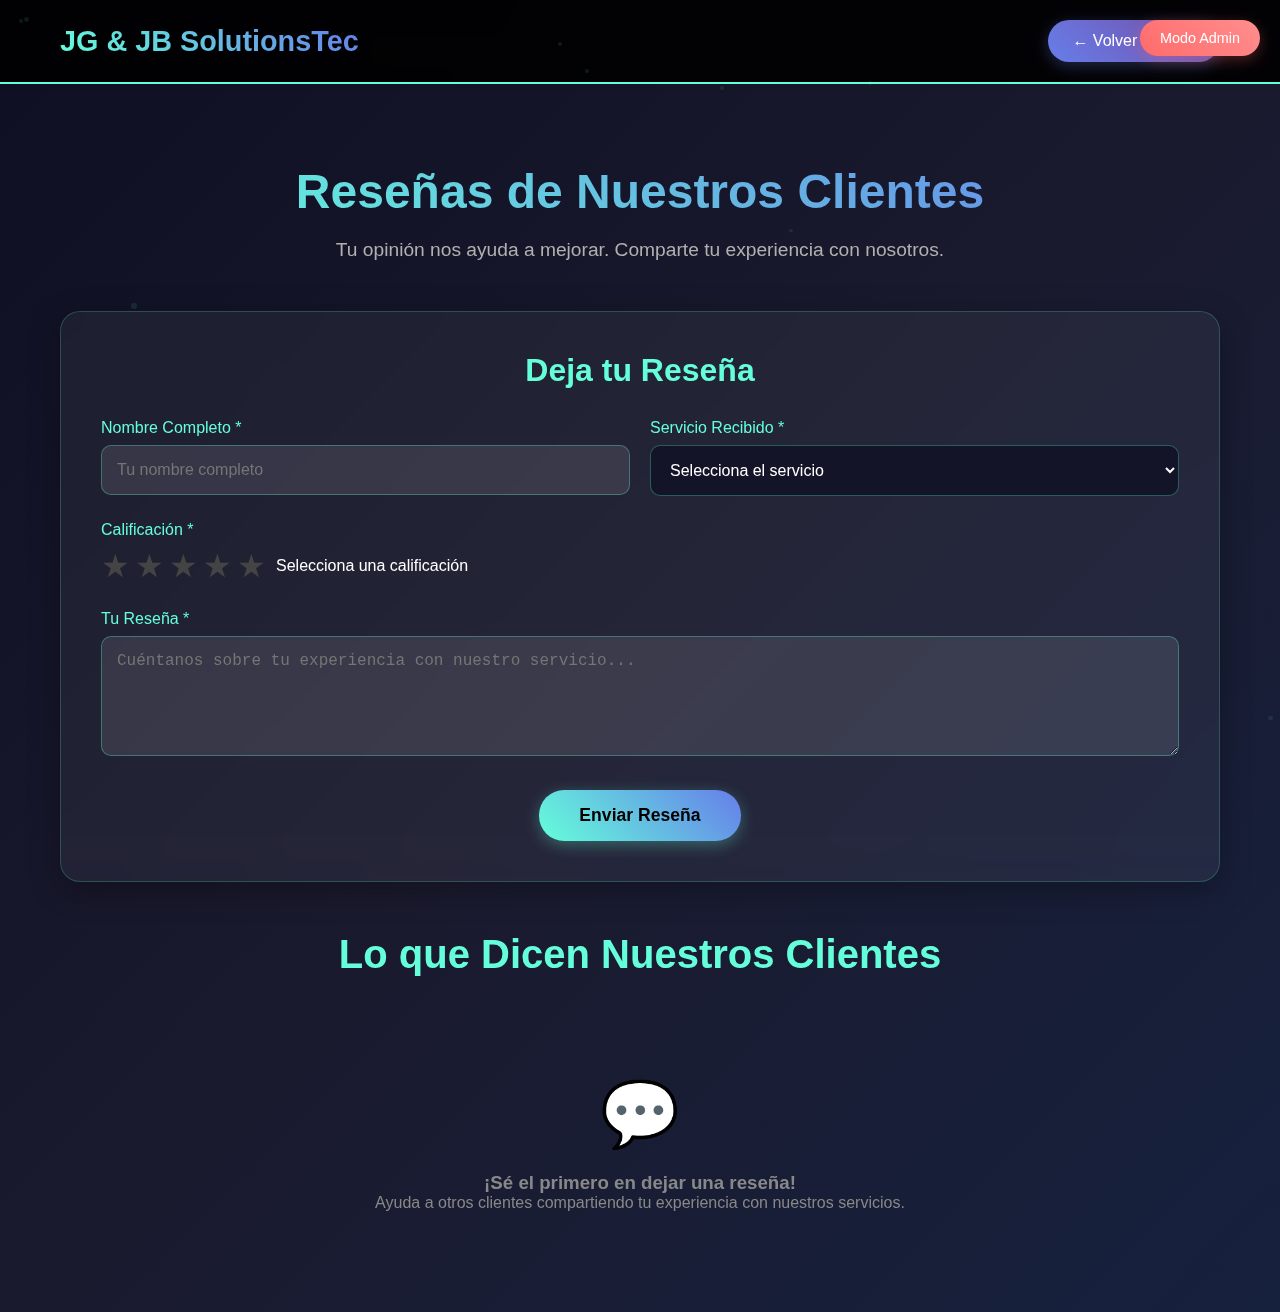
<file: components/reseñas.html>
<!DOCTYPE html>
<html lang="es">
<head>
    <meta charset="UTF-8">
    <meta name="viewport" content="width=device-width, initial-scale=1.0">
    <title>Reseñas - JG & JB SolutionsTec</title>
    <style>
        * {
            margin: 0;
            padding: 0;
            box-sizing: border-box;
        }

        body {
            font-family: 'Segoe UI', Tahoma, Geneva, Verdana, sans-serif;
            background: linear-gradient(135deg, #0f0f23 0%, #1a1a2e 50%, #16213e 100%);
            color: #ffffff;
            min-height: 100vh;
            position: relative;
            overflow-x: hidden;
        }

        /* Particles background */
        .particles {
            position: fixed;
            top: 0;
            left: 0;
            width: 100%;
            height: 100%;
            pointer-events: none;
            z-index: 1;
        }

        .particle {
            position: absolute;
            background: #64ffda;
            border-radius: 50%;
            pointer-events: none;
            animation: float 6s ease-in-out infinite;
            opacity: 0.1;
        }

        @keyframes float {
            0%, 100% { transform: translateY(0px) rotate(0deg); }
            50% { transform: translateY(-20px) rotate(180deg); }
        }

        .container {
            max-width: 1200px;
            margin: 0 auto;
            padding: 0 20px;
            position: relative;
            z-index: 2;
        }

        /* Header */
        .header {
            background: rgba(0, 0, 0, 0.9);
            backdrop-filter: blur(20px);
            padding: 20px 0;
            border-bottom: 2px solid #64ffda;
            margin-bottom: 40px;
        }

        .header-content {
            display: flex;
            justify-content: space-between;
            align-items: center;
        }

        .logo {
            font-size: 1.8rem;
            font-weight: bold;
            background: linear-gradient(45deg, #64ffda, #667eea);
            -webkit-background-clip: text;
            -webkit-text-fill-color: transparent;
            background-clip: text;
        }

        .back-btn {
            background: linear-gradient(45deg, #667eea, #764ba2);
            color: white;
            padding: 12px 24px;
            border: none;
            border-radius: 25px;
            cursor: pointer;
            font-size: 1rem;
            transition: all 0.3s ease;
            text-decoration: none;
            display: inline-block;
            box-shadow: 0 4px 15px rgba(102, 126, 234, 0.3);
        }

        .back-btn:hover {
            transform: translateY(-2px);
            box-shadow: 0 8px 25px rgba(102, 126, 234, 0.5);
        }

        /* Main Content */
        .main-content {
            padding: 40px 0;
        }

        .page-title {
            text-align: center;
            font-size: 3rem;
            margin-bottom: 20px;
            background: linear-gradient(45deg, #64ffda, #667eea);
            -webkit-background-clip: text;
            -webkit-text-fill-color: transparent;
            background-clip: text;
        }

        .page-subtitle {
            text-align: center;
            font-size: 1.2rem;
            margin-bottom: 50px;
            color: #b0b0b0;
        }

        /* Review Form */
        .review-form-section {
            background: rgba(255, 255, 255, 0.05);
            backdrop-filter: blur(20px);
            border: 1px solid rgba(100, 255, 218, 0.2);
            border-radius: 20px;
            padding: 40px;
            margin-bottom: 50px;
            box-shadow: 0 8px 32px rgba(0, 0, 0, 0.3);
        }

        .form-title {
            font-size: 2rem;
            margin-bottom: 30px;
            text-align: center;
            color: #64ffda;
        }

        .form-group {
            margin-bottom: 25px;
        }

        .form-row {
            display: grid;
            grid-template-columns: 1fr 1fr;
            gap: 20px;
        }

        label {
            display: block;
            margin-bottom: 8px;
            color: #64ffda;
            font-weight: 500;
        }

        input, textarea, select {
            width: 100%;
            padding: 15px;
            background: rgba(255, 255, 255, 0.1);
            border: 1px solid rgba(100, 255, 218, 0.3);
            border-radius: 10px;
            color: #ffffff;
            font-size: 1rem;
            transition: all 0.3s ease;
        }

        /* Fix for select dropdown options */
        select {
            background: rgba(20, 20, 40, 0.95);
            color: #ffffff;
        }

        select option {
            background: #1a1a2e;
            color: #ffffff;
            padding: 10px;
            border: none;
        }

        select option:hover {
            background: #64ffda;
            color: #000000;
        }

        select option:checked {
            background: #64ffda;
            color: #000000;
        }

        /* For better browser compatibility */
        select::-ms-expand {
            display: none;
        }

        input:focus, textarea:focus, select:focus {
            outline: none;
            border-color: #64ffda;
            box-shadow: 0 0 20px rgba(100, 255, 218, 0.3);
        }

        textarea {
            resize: vertical;
            min-height: 120px;
        }

        .rating-container {
            display: flex;
            align-items: center;
            gap: 10px;
        }

        .stars {
            display: flex;
            gap: 5px;
        }

        .star {
            font-size: 2rem;
            color: #444;
            cursor: pointer;
            transition: all 0.3s ease;
        }

        .star:hover,
        .star.active {
            color: #ffd700;
            transform: scale(1.2);
        }

        .submit-btn {
            background: linear-gradient(45deg, #64ffda, #667eea);
            color: #000;
            padding: 15px 40px;
            border: none;
            border-radius: 25px;
            font-size: 1.1rem;
            font-weight: bold;
            cursor: pointer;
            transition: all 0.3s ease;
            display: block;
            margin: 30px auto 0;
            box-shadow: 0 4px 15px rgba(100, 255, 218, 0.3);
        }

        .submit-btn:hover {
            transform: translateY(-2px);
            box-shadow: 0 8px 25px rgba(100, 255, 218, 0.5);
        }

        /* Reviews Display */
        .reviews-section {
            margin-top: 50px;
        }

        .reviews-title {
            font-size: 2.5rem;
            text-align: center;
            margin-bottom: 40px;
            color: #64ffda;
        }

        .reviews-grid {
            display: grid;
            grid-template-columns: repeat(auto-fit, minmax(350px, 1fr));
            gap: 30px;
        }

        .review-card {
            background: rgba(255, 255, 255, 0.05);
            backdrop-filter: blur(20px);
            border: 1px solid rgba(100, 255, 218, 0.2);
            border-radius: 15px;
            padding: 30px;
            transition: all 0.3s ease;
            position: relative;
            overflow: hidden;
        }

        .review-card::before {
            content: '';
            position: absolute;
            top: 0;
            left: 0;
            width: 100%;
            height: 2px;
            background: linear-gradient(90deg, #64ffda, #667eea);
        }

        .review-card:hover {
            transform: translateY(-5px);
            box-shadow: 0 15px 35px rgba(100, 255, 218, 0.2);
        }

        .review-header {
            display: flex;
            justify-content: space-between;
            align-items: center;
            margin-bottom: 15px;
        }

        .reviewer-name {
            font-size: 1.3rem;
            font-weight: bold;
            color: #64ffda;
        }

        .review-date {
            color: #888;
            font-size: 0.9rem;
        }

        .review-rating {
            margin-bottom: 15px;
        }

        .review-service {
            color: #667eea;
            font-weight: 500;
            margin-bottom: 10px;
        }

        .review-text {
            line-height: 1.6;
            color: #e0e0e0;
        }

        .empty-state {
            text-align: center;
            padding: 60px 20px;
            color: #888;
        }

        .empty-icon {
            font-size: 4rem;
            margin-bottom: 20px;
        }

        /* Admin Controls */
        .admin-controls {
            position: fixed;
            top: 20px;
            right: 20px;
            z-index: 1000;
        }

        .admin-btn {
            background: linear-gradient(45deg, #ff6b6b, #ff8e8e);
            color: white;
            padding: 10px 20px;
            border: none;
            border-radius: 20px;
            cursor: pointer;
            font-size: 0.9rem;
            transition: all 0.3s ease;
            box-shadow: 0 4px 15px rgba(255, 107, 107, 0.3);
        }

        .admin-btn:hover {
            transform: translateY(-2px);
            box-shadow: 0 8px 25px rgba(255, 107, 107, 0.5);
        }

        .admin-btn.active {
            background: linear-gradient(45deg, #4ecdc4, #44a08d);
        }

        .delete-btn {
            position: absolute;
            top: 10px;
            right: 10px;
            background: #ff4757;
            color: white;
            border: none;
            border-radius: 50%;
            width: 30px;
            height: 30px;
            cursor: pointer;
            font-size: 1rem;
            opacity: 0;
            transition: all 0.3s ease;
            display: flex;
            align-items: center;
            justify-content: center;
        }

        .admin-mode .delete-btn {
            opacity: 1;
        }

        .delete-btn:hover {
            background: #ff3742;
            transform: scale(1.1);
        }

        .admin-modal {
            position: fixed;
            top: 0;
            left: 0;
            width: 100%;
            height: 100%;
            background: rgba(0, 0, 0, 0.8);
            display: none;
            justify-content: center;
            align-items: center;
            z-index: 2000;
        }

        .admin-modal.show {
            display: flex;
        }

        .modal-content {
            background: linear-gradient(135deg, #1a1a2e, #16213e);
            padding: 40px;
            border-radius: 20px;
            border: 2px solid #64ffda;
            box-shadow: 0 20px 60px rgba(0, 0, 0, 0.5);
            text-align: center;
            max-width: 400px;
            width: 90%;
        }

        .modal-title {
            color: #64ffda;
            font-size: 1.5rem;
            margin-bottom: 20px;
        }

        .password-input {
            width: 100%;
            padding: 15px;
            background: rgba(255, 255, 255, 0.1);
            border: 1px solid rgba(100, 255, 218, 0.3);
            border-radius: 10px;
            color: #ffffff;
            font-size: 1rem;
            margin-bottom: 20px;
            text-align: center;
        }

        .modal-buttons {
            display: flex;
            gap: 15px;
            justify-content: center;
        }

        .modal-btn {
            padding: 12px 24px;
            border: none;
            border-radius: 20px;
            cursor: pointer;
            font-size: 1rem;
            transition: all 0.3s ease;
        }

        .modal-btn.confirm {
            background: linear-gradient(45deg, #4ecdc4, #44a08d);
            color: white;
        }

        .modal-btn.cancel {
            background: linear-gradient(45deg, #6c757d, #5a6268);
            color: white;
        }

        .admin-status {
            position: fixed;
            top: 70px;
            right: 20px;
            background: rgba(76, 205, 196, 0.9);
            color: white;
            padding: 8px 16px;
            border-radius: 15px;
            font-size: 0.8rem;
            opacity: 0;
            transition: all 0.3s ease;
            z-index: 1000;
        }

        .admin-status.show {
            opacity: 1;
        }

        /* Responsive */
        @media (max-width: 768px) {
            .header-content {
                flex-direction: column;
                gap: 20px;
            }

            .page-title {
                font-size: 2rem;
            }

            .form-row {
                grid-template-columns: 1fr;
            }

            .review-form-section {
                padding: 20px;
            }

            .reviews-grid {
                grid-template-columns: 1fr;
            }
        }
    </style>
</head>
<body>
    <div class="particles"></div>

    <!-- Admin Controls -->
    <div class="admin-controls">
        <button id="adminBtn" class="admin-btn">Modo Admin</button>
    </div>
    
    <div class="admin-status" id="adminStatus">Modo Administrador Activado</div>

    <!-- Admin Password Modal -->
    <div class="admin-modal" id="adminModal">
        <div class="modal-content">
            <h3 class="modal-title">Acceso de Administrador</h3>
            <input type="password" id="adminPassword" class="password-input" placeholder="Ingresa la contraseña">
            <div class="modal-buttons">
                <button class="modal-btn confirm" id="confirmPassword">Confirmar</button>
                <button class="modal-btn cancel" id="cancelPassword">Cancelar</button>
            </div>
        </div>
    </div>

    <header class="header">
        <div class="container">
            <div class="header-content">
                <div class="logo">JG & JB SolutionsTec</div>
                <a href="../index.html" class="back-btn">← Volver al Inicio</a>
            </div>
        </div>
    </header>

    <main class="main-content">
        <div class="container">
            <h1 class="page-title">Reseñas de Nuestros Clientes</h1>
            <p class="page-subtitle">Tu opinión nos ayuda a mejorar. Comparte tu experiencia con nosotros.</p>

            <!-- Formulario de Reseña -->
            <section class="review-form-section">
                <h2 class="form-title">Deja tu Reseña</h2>
                <form id="reviewForm">
                    <div class="form-row">
                        <div class="form-group">
                            <label for="name">Nombre Completo *</label>
                            <input type="text" id="name" name="name" required placeholder="Tu nombre completo">
                        </div>
                        <div class="form-group">
                            <label for="service">Servicio Recibido *</label>
                            <select id="service" name="service" required>
                                <option value="">Selecciona el servicio</option>
                                <option value="Reparación de Componentes">Reparación de Componentes</option>
                                <option value="Instalación de SO">Instalación de SO</option>
                                <option value="Formateo y Respaldos">Formateo y Respaldos</option>
                                <option value="Instalación de Programas">Instalación de Programas</option>
                                <option value="Limpieza y Mantenimiento">Limpieza y Mantenimiento</option>
                                <option value="Servicio Express">Servicio Express</option>
                                <option value="Servicio a Domicilio">Servicio a Domicilio</option>
                            </select>
                        </div>
                    </div>

                    <div class="form-group">
                        <label>Calificación *</label>
                        <div class="rating-container">
                            <div class="stars" id="starRating">
                                <span class="star" data-rating="1">★</span>
                                <span class="star" data-rating="2">★</span>
                                <span class="star" data-rating="3">★</span>
                                <span class="star" data-rating="4">★</span>
                                <span class="star" data-rating="5">★</span>
                            </div>
                            <span id="ratingText">Selecciona una calificación</span>
                        </div>
                    </div>

                    <div class="form-group">
                        <label for="review">Tu Reseña *</label>
                        <textarea id="review" name="review" required placeholder="Cuéntanos sobre tu experiencia con nuestro servicio..."></textarea>
                    </div>

                    <button type="submit" class="submit-btn">Enviar Reseña</button>
                </form>
            </section>

            <!-- Sección de Reseñas -->
            <section class="reviews-section">
                <h2 class="reviews-title">Lo que Dicen Nuestros Clientes</h2>
                <div class="reviews-grid" id="reviewsContainer">
                    <div class="empty-state">
                        <div class="empty-icon">💬</div>
                        <h3>¡Sé el primero en dejar una reseña!</h3>
                        <p>Ayuda a otros clientes compartiendo tu experiencia con nuestros servicios.</p>
                    </div>
                </div>
            </section>
        </div>
    </main>

    <script>
        // Sistema de seguridad para contraseña de administrador
        const _0x4a2e = function() {
            const _0x1b3c = ['charAt', 'length', 'fromCharCode'];
            const _0x2d4f = function(_0x3e5a, _0x4b6c) {
                _0x3e5a = _0x3e5a - 0x0;
                let _0x5d7e = _0x1b3c[_0x3e5a];
                return _0x5d7e;
            };
            return _0x2d4f;
        }();
        
        const _0x6f8a = _0x4a2e;
        
        // Función hash personalizada
        function _0x9b1c(_0x2e3d) {
            let _0x4f5a = 0x0;
            for (let _0x6e7b = 0x0; _0x6e7b < _0x2e3d[_0x6f8a('0x1')]; _0x6e7b++) {
                _0x4f5a = ((_0x4f5a << 0x5) - _0x4f5a + _0x2e3d.charCodeAt(_0x6e7b)) & 0xffffffff;
            }
            return _0x4f5a;
        }

        // Contraseña cifrada usando múltiples capas
        const _0x8c9d = [74, 71, 74, 66, 83, 79, 76, 85, 49, 50, 43, 43, 42];
        const _0x7e5f = () => {
            return _0x8c9d.map(x => String[_0x6f8a('0x2')](x)).join('');
        };

        // Función adicional de validación
        const _0x3a4b = (input) => {
            const expected = _0x7e5f();
            return _0x9b1c(input) === _0x9b1c(expected) && input === expected;
        };

        // Crear partículas de fondo
        function createParticles() {
            const particlesContainer = document.querySelector('.particles');
            const particleCount = 20;

            for (let i = 0; i < particleCount; i++) {
                const particle = document.createElement('div');
                particle.classList.add('particle');
                
                const size = Math.random() * 4 + 2;
                const positionX = Math.random() * 100;
                const positionY = Math.random() * 100;
                const animationDelay = Math.random() * 6;
                
                particle.style.width = `${size}px`;
                particle.style.height = `${size}px`;
                particle.style.left = `${positionX}%`;
                particle.style.top = `${positionY}%`;
                particle.style.animationDelay = `${animationDelay}s`;
                
                particlesContainer.appendChild(particle);
            }
        }

        // Sistema de calificación por estrellas
        let selectedRating = 0;
        const stars = document.querySelectorAll('.star');
        const ratingText = document.getElementById('ratingText');

        stars.forEach(star => {
            star.addEventListener('click', () => {
                selectedRating = parseInt(star.dataset.rating);
                updateStars();
                updateRatingText();
            });

            star.addEventListener('mouseenter', () => {
                const hoverRating = parseInt(star.dataset.rating);
                highlightStars(hoverRating);
            });
        });

        document.getElementById('starRating').addEventListener('mouseleave', () => {
            updateStars();
        });

        function updateStars() {
            stars.forEach((star, index) => {
                star.classList.toggle('active', index < selectedRating);
            });
        }

        function highlightStars(rating) {
            stars.forEach((star, index) => {
                star.classList.toggle('active', index < rating);
            });
        }

        function updateRatingText() {
            const ratings = ['', 'Muy Malo', 'Malo', 'Regular', 'Bueno', 'Excelente'];
            ratingText.textContent = ratings[selectedRating] || 'Selecciona una calificación';
        }

        // Manejo del formulario
        const reviewForm = document.getElementById('reviewForm');
        const reviewsContainer = document.getElementById('reviewsContainer');

        // Sistema de administración
        let isAdminMode = false;
        let _0x2f3e = false; // Flag adicional de seguridad

        const adminBtn = document.getElementById('adminBtn');
        const adminModal = document.getElementById('adminModal');
        const adminStatus = document.getElementById('adminStatus');
        const adminPassword = document.getElementById('adminPassword');
        const confirmPassword = document.getElementById('confirmPassword');
        const cancelPassword = document.getElementById('cancelPassword');

        // Event listeners para admin
        adminBtn.addEventListener('click', () => {
            if (isAdminMode && _0x2f3e) {
                exitAdminMode();
            } else {
                adminModal.classList.add('show');
                adminPassword.focus();
            }
        });

        confirmPassword.addEventListener('click', () => {
            const password = adminPassword.value;
            if (_0x3a4b(password)) {
                _0x2f3e = true; // Activar flag de seguridad
                enterAdminMode();
                adminModal.classList.remove('show');
                adminPassword.value = '';
            } else {
                // Múltiples intentos fallidos activan medidas adicionales
                setTimeout(() => {
                    alert('Acceso denegado');
                }, Math.random() * 500 + 200);
                adminPassword.value = '';
                adminPassword.focus();
            }
        });

        cancelPassword.addEventListener('click', () => {
            adminModal.classList.remove('show');
            adminPassword.value = '';
        });

        // Enter key para confirmar contraseña
        adminPassword.addEventListener('keypress', (e) => {
            if (e.key === 'Enter') {
                confirmPassword.click();
            }
        });

        // Cerrar modal con ESC
        document.addEventListener('keydown', (e) => {
            if (e.key === 'Escape' && adminModal.classList.contains('show')) {
                cancelPassword.click();
            }
        });

        function enterAdminMode() {
            if (!_0x2f3e) return; // Verificación adicional
            
            isAdminMode = true;
            document.body.classList.add('admin-mode');
            adminBtn.textContent = 'Salir Admin';
            adminBtn.classList.add('active');
            adminStatus.classList.add('show');
            
            setTimeout(() => {
                adminStatus.classList.remove('show');
            }, 3000);
            
            displayReviews(); // Refrescar para mostrar botones de eliminar
        }

        function exitAdminMode() {
            isAdminMode = false;
            _0x2f3e = false; // Desactivar flag de seguridad
            document.body.classList.remove('admin-mode');
            adminBtn.textContent = 'Modo Admin';
            adminBtn.classList.remove('active');
            displayReviews(); // Refrescar para ocultar botones de eliminar
        }

        function deleteReview(index) {
            if (!isAdminMode || !_0x2f3e) return; // Verificación doble
            
            if (confirm('¿Estás seguro de que quieres eliminar esta reseña?')) {
                reviews.splice(index, 1);
                displayReviews();
                
                // Mostrar confirmación
                const originalText = adminStatus.textContent;
                adminStatus.textContent = 'Reseña eliminada';
                adminStatus.classList.add('show');
                
                setTimeout(() => {
                    adminStatus.textContent = originalText;
                    adminStatus.classList.remove('show');
                }, 2000);
            }
        }

        // Cargar reseñas guardadas
        let reviews = [];

        function loadReviews() {
            displayReviews();
        }

        function saveReview(review) {
            reviews.unshift(review);
            displayReviews();
        }

        function displayReviews() {
            if (reviews.length === 0) {
                reviewsContainer.innerHTML = `
                    <div class="empty-state">
                        <div class="empty-icon">💬</div>
                        <h3>¡Sé el primero en dejar una reseña!</h3>
                        <p>Ayuda a otros clientes compartiendo tu experiencia con nuestros servicios.</p>
                    </div>
                `;
                return;
            }

            reviewsContainer.innerHTML = reviews.map((review, index) => `
                <div class="review-card">
                    ${(isAdminMode && _0x2f3e) ? `<button class="delete-btn" onclick="deleteReview(${index})" title="Eliminar reseña">×</button>` : ''}
                    <div class="review-header">
                        <div class="reviewer-name">${review.name}</div>
                        <div class="review-date">${review.date}</div>
                    </div>
                    <div class="review-rating">
                        ${'★'.repeat(review.rating)}${'☆'.repeat(5 - review.rating)}
                    </div>
                    <div class="review-service">Servicio: ${review.service}</div>
                    <div class="review-text">${review.review}</div>
                </div>
            `).join('');
        }

        reviewForm.addEventListener('submit', (e) => {
            e.preventDefault();

            if (selectedRating === 0) {
                alert('Por favor selecciona una calificación');
                return;
            }

            const formData = new FormData(reviewForm);
            const review = {
                name: formData.get('name'),
                service: formData.get('service'),
                rating: selectedRating,
                review: formData.get('review'),
                date: new Date().toLocaleDateString('es-ES', {
                    year: 'numeric',
                    month: 'long',
                    day: 'numeric'
                })
            };

            saveReview(review);
            reviewForm.reset();
            selectedRating = 0;
            updateStars();
            updateRatingText();

            // Mostrar mensaje de éxito
            alert('¡Gracias por tu reseña! Ha sido publicada exitosamente.');

            // Scroll suave hacia las reseñas
            document.querySelector('.reviews-section').scrollIntoView({
                behavior: 'smooth'
            });
        });

        // Hacer funciones globales para los botones de eliminar
        window.deleteReview = deleteReview;

        // Inicializar
        createParticles();
        loadReviews();

        // Efectos de hover para las tarjetas de reseña
        document.addEventListener('click', (e) => {
            if (e.target.classList.contains('review-card')) {
                e.target.style.transform = 'translateY(-5px) scale(1.02)';
                setTimeout(() => {
                    e.target.style.transform = 'translateY(0) scale(1)';
                }, 200);
            }
        });

        // Medidas adicionales de seguridad - Limpiar referencias sensibles
        setTimeout(() => {
            // Ofuscar variables en memoria después de la carga
            if (typeof _0x8c9d !== 'undefined') {
                _0x8c9d.forEach((val, idx) => {
                    _0x8c9d[idx] = val ^ 0xFF;
                });
            }
        }, 5000);

        // Protección contra depuración
        setInterval(() => {
            const start = performance.now();
            debugger;
            const end = performance.now();
            if (end - start > 100) {
                // Detecta si las herramientas de desarrollo están abiertas
                console.clear();
                console.log('%cDetección de seguridad activada', 'color: red; font-size: 20px;');
            }
        }, 3000);

        // Limpiar contraseña del input al cerrar/cambiar de pestaña
        window.addEventListener('beforeunload', () => {
            if (adminPassword) {
                adminPassword.value = '';
            }
        });

        document.addEventListener('visibilitychange', () => {
            if (document.hidden && adminPassword) {
                adminPassword.value = '';
            }
        });
    </script>
</body>
</html>
</file>
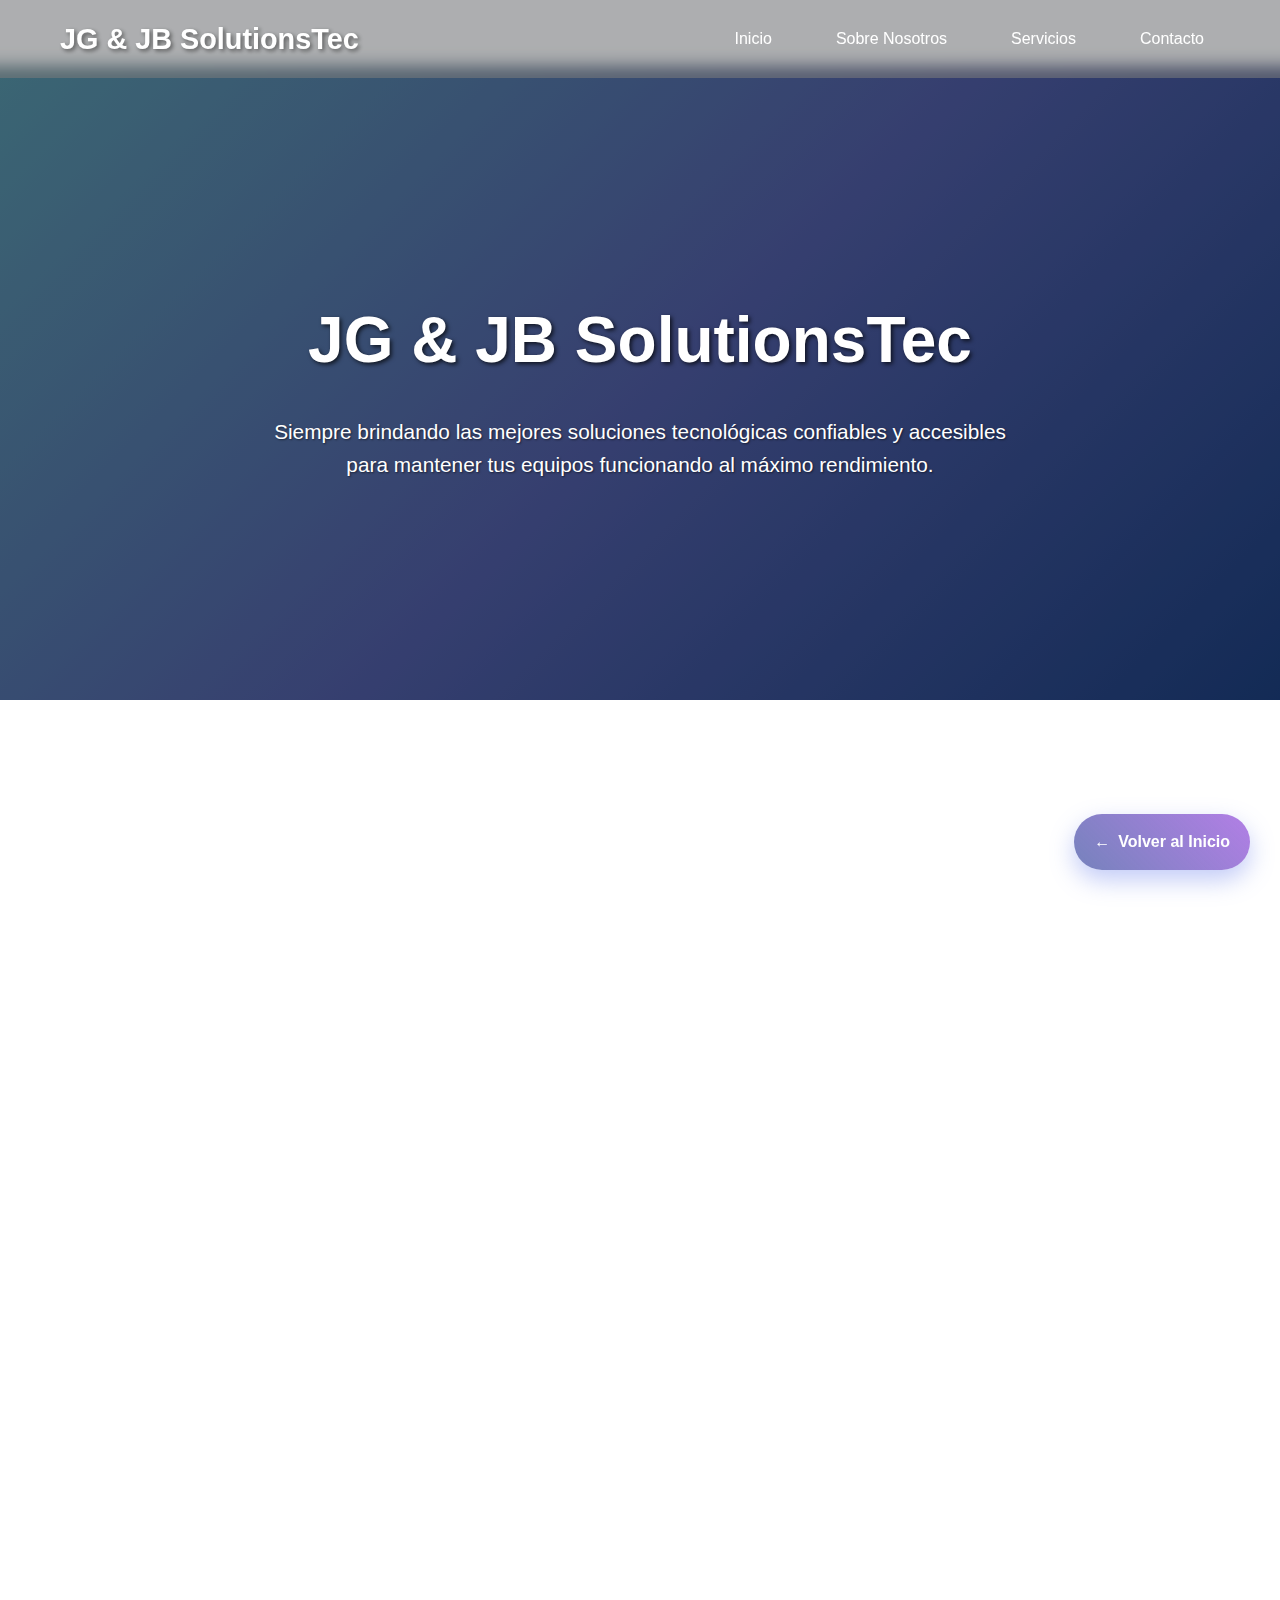
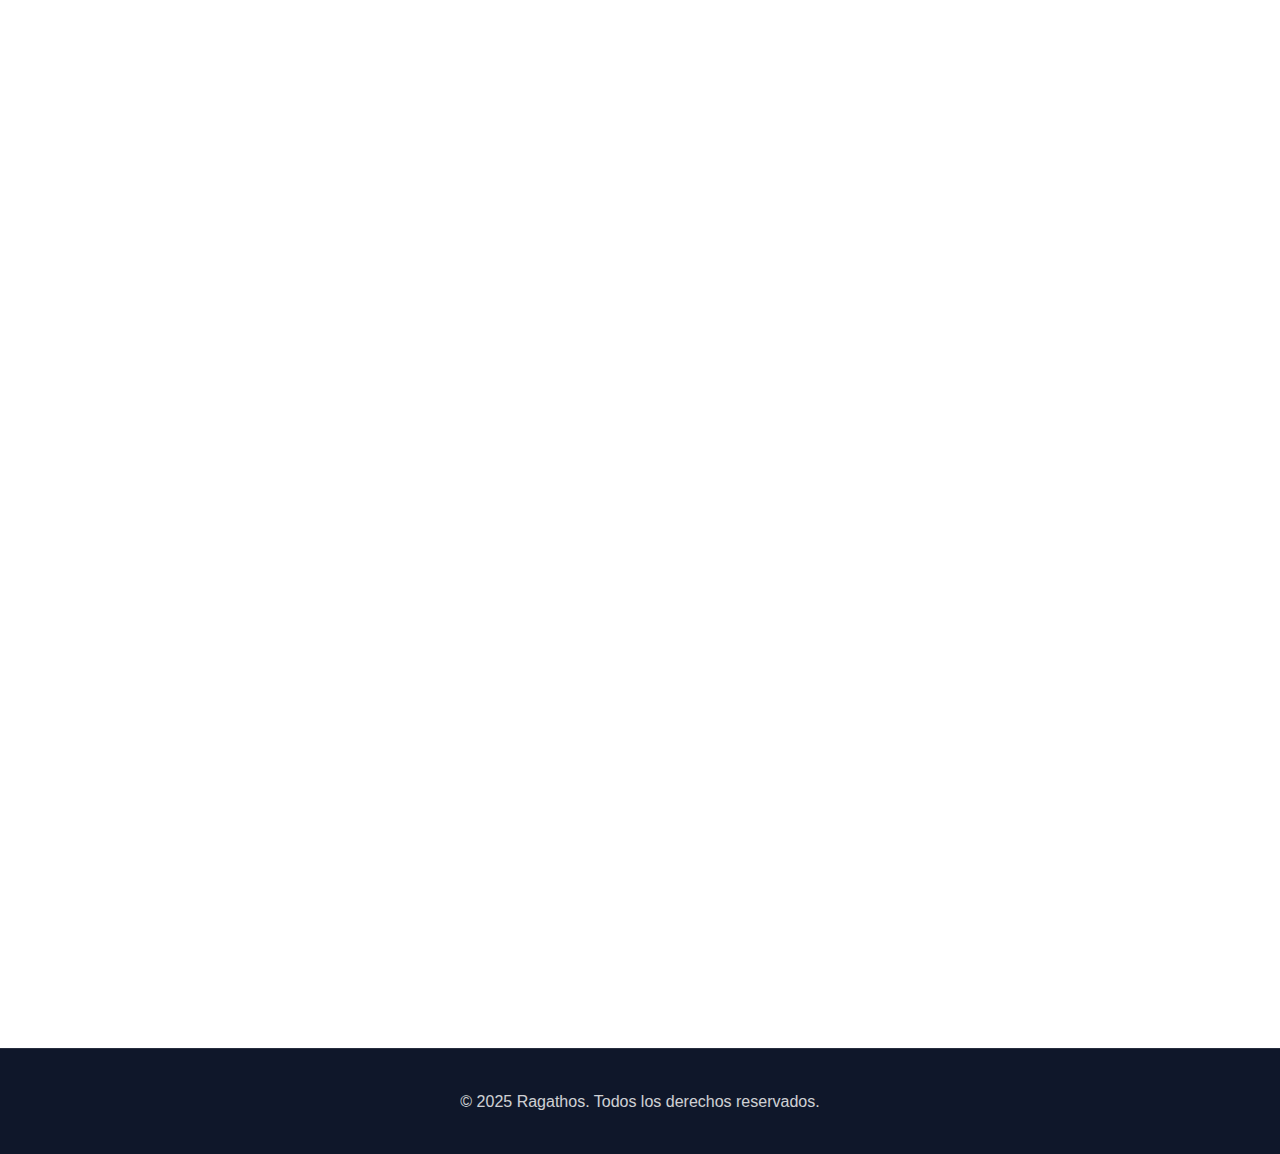
<file: components/sobre-nosotros.html>
<!DOCTYPE html>
<html lang="es">
<head>
    <meta charset="UTF-8">
    <meta name="viewport" content="width=device-width, initial-scale=1.0">
    <title>Sobre Nosotros - JG & JB SolutionsTec</title>
    <link rel="stylesheet" href="../styles.css">
    <style>
        /* Estilos específicos para la página Sobre Nosotros */
        .about-hero {
            background: linear-gradient(135deg, rgba(3, 94, 122, 0.668), rgba(3, 21, 120, 0.696), rgba(4, 41, 109, 0.9)), 
                        url('');
            background-size: cover;
            background-position: center;
            height: 70vh;
            display: flex;
            align-items: center;
            justify-content: center;
            text-align: center;
            color: white;
            position: relative;
            margin-top: 70px;
        }
        
        .about-hero::before {
            content: '';
            position: absolute;
            top: 0;
            left: 0;
            right: 0;
            bottom: 0;
            background: rgba(0, 0, 0, 0.3);
        }
        
        .about-hero-content {
            position: relative;
            z-index: 1;
            max-width: 800px;
            padding: 2rem;
        }
        
        .about-hero h1 {
            font-size: 4rem;
            margin-bottom: 1.5rem;
            text-shadow: 2px 2px 4px rgba(0,0,0,0.7);
            font-weight: 700;
        }
        
        .about-hero p {
            font-size: 1.3rem;
            opacity: 0.95;
            text-shadow: 1px 1px 2px rgba(0,0,0,0.5);
            line-height: 1.6;
        }
        
        .about-content {
            background: white;
            padding: 120px 0;
        }
        
        .about-grid {
            display: grid;
            grid-template-columns: 1fr 1fr;
            gap: 5rem;
            align-items: center;
            margin-bottom: 5rem;
        }
        
        .about-text h2 {
            color: #1e293b;
            font-size: 2.5rem;
            margin-bottom: 2rem;
            font-weight: 700;
            position: relative;
        }
        
        .about-text h2::after {
            content: '';
            position: absolute;
            bottom: -10px;
            left: 0;
            width: 60px;
            height: 4px;
            background: linear-gradient(45deg, #667eea, #764ba2);
            border-radius: 2px;
        }
        
        .about-text h3 {
            color: #334155;
            font-size: 1.5rem;
            margin: 2.5rem 0 1rem 0;
            font-weight: 600;
            display: flex;
            align-items: center;
            gap: 0.5rem;
        }
        
        .about-text h3:first-of-type {
            margin-top: 1.5rem;
        }
        
        .about-text p {
            color: #64748b;
            line-height: 1.8;
            margin-bottom: 1.5rem;
            font-size: 1.1rem;
        }
        
        .about-image {
            position: relative;
        }
        
        .about-image img {
            width: 100%;
            height: 500px;
            object-fit: cover;
            border-radius: 20px;
            box-shadow: 0 20px 40px rgba(0, 0, 0, 0.15);
            transition: all 0.4s ease;
        }
        
        .about-image:hover img {
            transform: scale(1.05);
            box-shadow: 0 25px 50px rgba(0, 0, 0, 0.2);
        }
        
        .stats-section {
            background: linear-gradient(135deg, #f8fafc 0%, #e2e8f0 100%);
            padding: 100px 0;
            text-align: center;
        }
        
        .stats-grid {
            display: grid;
            grid-template-columns: repeat(auto-fit, minmax(250px, 1fr));
            gap: 3rem;
            margin-top: 4rem;
        }
        
        .stat-item {
            background: white;
            padding: 3rem 2rem;
            border-radius: 20px;
            box-shadow: 0 15px 35px rgba(0, 0, 0, 0.08);
            transition: all 0.4s ease;
            border: 1px solid rgba(255, 255, 255, 0.8);
        }
        
        .stat-item:hover {
            transform: translateY(-10px);
            box-shadow: 0 25px 50px rgba(0, 0, 0, 0.15);
        }
        
        .stat-number {
            font-size: 4rem;
            font-weight: bold;
            background: linear-gradient(45deg, #667eea, #764ba2);
            -webkit-background-clip: text;
            -webkit-text-fill-color: transparent;
            background-clip: text;
            margin-bottom: 1rem;
            display: block;
        }
        
        .stat-label {
            font-size: 1.2rem;
            color: #64748b;
            font-weight: 600;
            text-transform: uppercase;
            letter-spacing: 1px;
        }
        
        .team-section {
            background: white;
            padding: 120px 0;
        }
        
        .team-grid {
            display: grid;
            grid-template-columns: repeat(auto-fit, minmax(300px, 1fr));
            gap: 3rem;
            margin-top: 4rem;
        }
        
        .team-member {
            text-align: center;
            background: #f8fafc;
            padding: 3rem 2rem;
            border-radius: 20px;
            transition: all 0.4s ease;
            border: 1px solid #e2e8f0;
        }
        
        .team-member:hover {
            transform: translateY(-10px);
            box-shadow: 0 20px 40px rgba(0, 0, 0, 0.1);
            background: white;
        }
        
        .team-avatar {
            width: 120px;
            height: 120px;
            border-radius: 50%;
            background: linear-gradient(45deg, #667eea, #764ba2);
            display: flex;
            align-items: center;
            justify-content: center;
            margin: 0 auto 1.5rem;
            font-size: 3rem;
            color: white;
            box-shadow: 0 10px 30px rgba(102, 126, 234, 0.3);
        }
        
        .team-member h3 {
            font-size: 1.4rem;
            color: #1e293b;
            margin-bottom: 0.5rem;
            font-weight: 600;
        }
        
        .team-member .role {
            color: #667eea;
            font-weight: 500;
            margin-bottom: 1rem;
            text-transform: uppercase;
            letter-spacing: 1px;
            font-size: 0.9rem;
        }
        
        .team-member p {
            color: #64748b;
            line-height: 1.6;
            font-size: 1rem;
        }
        
        .back-button {
            position: fixed;
            bottom: 30px;
            right: 30px;
            background: linear-gradient(45deg, #12288c94, #9650dcbb);
            color: white;
            padding: 15px 20px;
            border-radius: 50px;
            text-decoration: none;
            font-weight: 600;
            box-shadow: 0 10px 25px rgba(102, 126, 234, 0.4);
            transition: all 0.3s ease;
            z-index: 1000;
            display: flex;
            align-items: center;
            gap: 0.5rem;
        }
        
        .back-button:hover {
            transform: translateY(-3px) scale(1.05);
            box-shadow: 0 15px 35px rgba(102, 126, 234, 0.6);
        }
        
        /* Media Queries para Sobre Nosotros */
        @media (max-width: 768px) {
            .about-hero h1 {
                font-size: 2.5rem;
            }
            
            .about-hero p {
                font-size: 1.1rem;
            }
            
            .about-grid {
                grid-template-columns: 1fr;
                gap: 3rem;
            }
            
            .about-text h2 {
                font-size: 2rem;
            }
            
            .stats-grid {
                grid-template-columns: 1fr;
                gap: 2rem;
            }
            
            .team-grid {
                grid-template-columns: 1fr;
                gap: 2rem;
            }
            
            .back-button {
                bottom: 20px;
                right: 20px;
                padding: 12px 16px;
            }
        }
    </style>
</head>
<body>
    <header>
        <nav class="container">
            <a href="../index.html" class="logo">JG & JB SolutionsTec</a>
            <div class="menu-toggle" id="mobile-menu">
                <span class="bar"></span>
                <span class="bar"></span>
                <span class="bar"></span>
            </div>
            <ul class="nav-links" id="nav-menu">
                <li><a href="../index.html">Inicio</a></li>
                <li><a href="#" class="active">Sobre Nosotros</a></li>
                <li><a href="../index.html#servicios">Servicios</a></li>
                <li><a href="../index.html#contacto">Contacto</a></li>
            </ul>
        </nav>
    </header>

    <section class="about-hero">
        <div class="about-hero-content">
            <h1 class="animate-on-scroll">JG & JB SolutionsTec</h1>
            <p class="animate-on-scroll">Siempre brindando las mejores soluciones tecnológicas confiables y accesibles para mantener tus equipos funcionando al máximo rendimiento.</p>
        </div>
    </section>

    <section class="about-content">
        <div class="container">
            <div class="about-grid">
                <div class="about-text animate-on-scroll">
                    <h2>Nuestra Historia</h2>
                    
                    <h3>Nuestra Misión</h3>
                    <p>Brindar soluciones tecnológicas confiables y accesibles para mantener tus equipos funcionando al máximo rendimiento. Nos especializamos en diagnósticos precisos y reparaciones duraderas que realmente resuelven los problemas de nuestros clientes.</p>
                    
                    <h3>Nuestra Visión</h3>
                    <p>Ser el centro de servicio técnico de referencia en la región, reconocidos por nuestra excelencia en el servicio, honestidad en nuestros precios y compromiso inquebrantable con la satisfacción del cliente.</p>
                    
                    <h3>Nuestros Valores</h3>
                    <p>Trabajamos con total transparencia, ofreciendo presupuestos claros sin sorpresas ni costos ocultos. Cada reparación viene respaldada por nuestra garantía y el compromiso de nuestro equipo altamente capacitado y certificado.</p>
                </div>
                
                <div class="about-image animate-on-scroll">
                    <img src="/imagenes/Nosotros/imagen5.jpg" alt="Nuestro taller de reparaciones">
                </div>
            </div>
        </div>
    </section>
    
    <section class="team-section">
        <div class="container">
            <h2 class="section-title animate-on-scroll">Nuestro Equipo</h2>
            <div class="team-grid">
                <div class="team-member animate-on-scroll">
                    <div class="team-avatar">👨‍💼</div>
                    <h3>Jonathan Guartán</h3>
                    <div class="role">Fundador & Técnico en Hardware</div>
                    <p>Con años de experiencia en reparación de equipos, Jonathan fundó JG & JB SolutionsTec con la visión de brindar un servicio técnico honesto y confiable.</p>
                </div>
                
                <div class="team-member animate-on-scroll">
                    <div class="team-avatar">👨‍💼</div>
                    <h3>Juan Bravo</h3>
                    <div class="role">Administrador de Infraestructura y Software</div>
                    <p>Experto en sistemas operativos y recuperación de datos. Bravo se encarga de todas las instalaciones de software y configuraciones avanzadas.</p>
                </div>
                
                <div class="team-member animate-on-scroll">
                    <div class="team-avatar">👨‍💼</div>
                    <h3>Alex Guartán</h3>
                    <div class="role">Servicio al Cliente</div>
                    <p>Mi función es atender a los clientes, escuchar sus dudas o problemas, y ofrecer soluciones rápidas y efectivas, siempre con amabilidad y respeto, para asegurar que tengan una buena experiencia y se sientan satisfechos con nuestro servicio.</p>
                </div>
            </div>
        </div>
    </section>

    <footer>
        <div class="container">
            <p>&copy; 2025 Ragathos. Todos los derechos reservados.</p>
        </div>
    </footer>

    <a href="../index.html" class="back-button">
        <span>←</span>
        Volver al Inicio
    </a>

    <script>
        // Mobile menu toggle
        const mobileMenu = document.getElementById('mobile-menu');
        const navMenu = document.getElementById('nav-menu');

        mobileMenu.addEventListener('click', () => {
            mobileMenu.classList.toggle('active');
            navMenu.classList.toggle('active');
        });

        // Close mobile menu when clicking on a link
        document.querySelectorAll('.nav-links a').forEach(link => {
            link.addEventListener('click', () => {
                mobileMenu.classList.remove('active');
                navMenu.classList.remove('active');
            });
        });

        // Scroll animation observer
        const observerOptions = {
            threshold: 0.1,
            rootMargin: '0px 0px -50px 0px'
        };

        const observer = new IntersectionObserver((entries) => {
            entries.forEach(entry => {
                if (entry.isIntersecting) {
                    entry.target.classList.add('visible');
                }
            });
        }, observerOptions);

        document.querySelectorAll('.animate-on-scroll').forEach(el => {
            observer.observe(el);
        });

        // Header scroll effect
        window.addEventListener('scroll', () => {
            const header = document.querySelector('header');
            if (window.scrollY > 100) {
                header.style.background = 'rgba(0, 0, 0, 0.95)';
                header.style.backdropFilter = 'blur(20px)';
            } else {
                header.style.background = 'rgba(0, 0, 0, 0.3)';
                header.style.backdropFilter = 'blur(10px)';
            }
        });

        // Smooth scrolling for anchor links
        document.querySelectorAll('a[href^="#"]').forEach(anchor => {
            anchor.addEventListener('click', function (e) {
                e.preventDefault();
                const target = document.querySelector(this.getAttribute('href'));
                if (target) {
                    target.scrollIntoView({
                        behavior: 'smooth'
                    });
                }
            });
        });

        // Add animation delays to stats
        document.querySelectorAll('.stat-item').forEach((item, index) => {
            item.style.animationDelay = `${index * 0.2}s`;
        });

        // Add animation delays to team members
        document.querySelectorAll('.team-member').forEach((member, index) => {
            member.style.animationDelay = `${index * 0.3}s`;
        });
    </script>
</body>
</html>
</file>
<file: styles.css>
* {
    margin: 0;
    padding: 0;
    box-sizing: border-box;
}

body {
    font-family: 'Segoe UI', Tahoma, Geneva, Verdana, sans-serif;
    line-height: 1.6;
    color: #333;
    background: #f8fafc;
}

.container {
    max-width: 1200px;
    margin: 0 auto;
    padding: 0 20px;
}

/* Header */
header {
    background: rgba(0, 0, 0, 0.3);
    backdrop-filter: blur(10px);
    padding: 1rem 0;
    position: fixed;
    width: 100%;
    top: 0;
    z-index: 1000;
    transition: all 0.3s ease;
}

nav {
    display: flex;
    justify-content: space-between;
    align-items: center;
}

.logo {
    font-size: 1.8rem;
    font-weight: bold;
    color: white;
    text-shadow: 2px 2px 4px rgba(0,0,0,0.5);
    text-decoration: none;
}

.nav-links {
    display: flex;
    list-style: none;
    gap: 2rem;
}

.nav-links a {
    color: white;
    text-decoration: none;
    transition: all 0.3s ease;
    font-weight: 500;
    padding: 0.5rem 1rem;
    border-radius: 25px;
}

.nav-links a:hover {
    color: #4ade80;
    background: rgba(255, 255, 255, 0.1);
    transform: translateY(-2px);
}

/* Mobile Menu */
.menu-toggle {
    display: none;
    flex-direction: column;
    cursor: pointer;
    padding: 0.5rem;
}

.menu-toggle .bar {
    width: 25px;
    height: 3px;
    background: white;
    margin: 3px 0;
    transition: 0.3s;
    border-radius: 3px;
}

.menu-toggle.active .bar:nth-child(1) {
    transform: rotate(-45deg) translate(-5px, 6px);
}

.menu-toggle.active .bar:nth-child(2) {
    opacity: 0;
}

.menu-toggle.active .bar:nth-child(3) {
    transform: rotate(45deg) translate(-5px, -6px);
}

/* Hero Section - Full Screen */
.hero {
    position: relative;
    height: 100vh;
    overflow: hidden;
}

/* Full Screen Carousel */
.carousel-container.full-screen {
    position: absolute;
    top: 0;
    left: 0;
    width: 100%;
    height: 100%;
    margin: 0;
    border-radius: 0;
    box-shadow: none;
}

.carousel {
    position: relative;
    width: 100%;
    height: 100%;
    overflow: hidden;
}

.carousel-slide {
    position: absolute;
    top: 0;
    left: 0;
    width: 100%;
    height: 100%;
    opacity: 0;
    transition: opacity 1.5s ease-in-out;
}

.carousel-slide.active {
    opacity: 1;
}

.carousel-slide img {
    width: 100%;
    height: 100%;
    object-fit: cover;
}

.carousel-overlay {
    position: absolute;
    top: 0;
    left: 0;
    right: 0;
    bottom: 0;
    background: linear-gradient(135deg, rgba(0,0,0,0.6) 0%, rgba(0,0,0,0.3) 100%);
    display: flex;
    align-items: center;
    justify-content: center;
    color: white;
    text-align: center;
}

.hero-content {
    max-width: 800px;
    padding: 2rem;
    animation: fadeInUp 1s ease-out;
}

.hero-content h1 {
    font-size: 4rem;
    margin-bottom: 1.5rem;
    text-shadow: 2px 2px 4px rgba(0,0,0,0.7);
    font-weight: 700;
}

.hero-content p {
    font-size: 1.4rem;
    margin-bottom: 2.5rem;
    opacity: 0.95;
    text-shadow: 1px 1px 2px rgba(0,0,0,0.5);
}

.cta-button {
    display: inline-block;
    background: linear-gradient(45deg, #4ade80, #22c55e);
    color: white;
    padding: 18px 40px;
    text-decoration: none;
    border-radius: 50px;
    font-weight: bold;
    font-size: 1.2rem;
    transition: all 0.4s ease;
    box-shadow: 0 8px 25px rgba(34, 197, 94, 0.4);
    text-transform: uppercase;
    letter-spacing: 1px;
}

.cta-button:hover {
    transform: translateY(-5px) scale(1.05);
    box-shadow: 0 15px 35px rgba(34, 197, 94, 0.6);
    background: linear-gradient(45deg, #22c55e, #16a34a);
}

.carousel-nav {
    position: absolute;
    top: 50%;
    transform: translateY(-50%);
    background: rgba(255, 255, 255, 0.15);
    backdrop-filter: blur(15px);
    border: 2px solid rgba(255, 255, 255, 0.2);
    color: white;
    font-size: 1.8rem;
    padding: 20px 25px;
    cursor: pointer;
    transition: all 0.4s ease;
    border-radius: 50%;
    z-index: 10;
}

.carousel-nav:hover {
    background: rgba(255, 255, 255, 0.25);
    transform: translateY(-50%) scale(1.15);
    border-color: rgba(255, 255, 255, 0.4);
}

.carousel-prev {
    left: 30px;
}

.carousel-next {
    right: 30px;
}

.carousel-dots {
    position: absolute;
    bottom: 30px;
    left: 50%;
    transform: translateX(-50%);
    display: flex;
    gap: 15px;
    z-index: 10;
}

.carousel-dot {
    width: 15px;
    height: 15px;
    border-radius: 50%;
    background: rgba(255, 255, 255, 0.458);
    cursor: pointer;
    transition: all 0.4s ease;
    border: 2px solid rgba(255, 255, 255, 0.6);
}

.carousel-dot.active {
    background: white;
    transform: scale(1.3);
    box-shadow: 0 4px 15px rgba(255, 255, 255, 0.5);
}

/* Services Section */
.services {
    background: white;
    padding: 120px 0;
    position: relative;
    overflow: hidden;
}

.services::before {
    content: '';
    position: absolute;
    top: -50px;
    left: 0;
    right: 0;
    height: 100px;
    background: linear-gradient(135deg, #091c72 0%, #288582 50%, #572885 100%);
    clip-path: polygon(0 50%, 100% 0%, 100% 100%, 0 100%);
}

.section-title {
    text-align: center;
    font-size: 3rem;
    margin-bottom: 4rem;
    color: #333;
    position: relative;
    font-weight: 700;
}

.section-title::after {
    content: '';
    position: absolute;
    bottom: -10px;
    left: 50%;
    transform: translateX(-50%);
    width: 80px;
    height: 4px;
    background: linear-gradient(45deg, #091c72, #572885);
    border-radius: 2px;
}

.services-grid {
    display: grid;
    grid-template-columns: repeat(auto-fit, minmax(350px, 1fr));
    gap: 2.5rem;
    margin-top: 3rem;
}

.service-card {
    background: white;
    padding: 2.5rem;
    border-radius: 20px;
    box-shadow: 0 15px 35px rgba(0, 0, 0, 0.08);
    transition: all 0.4s ease;
    border: 1px solid #f1f5f9;
    position: relative;
    overflow: hidden;
}

.service-card::before {
    content: '';
    position: absolute;
    top: 0;
    left: -100%;
    width: 100%;
    height: 100%;
    background: linear-gradient(90deg, transparent, rgba(102, 126, 234, 0.05), transparent);
    transition: left 0.6s ease;
}

.service-card:hover::before {
    left: 100%;
}

.service-card:hover {
    transform: translateY(-15px) scale(1.02);
    box-shadow: 0 25px 50px rgba(0, 0, 0, 0.15);
    border-color: #667eea;
}

.service-icon {
    width: 70px;
    height: 70px;
    background: linear-gradient(45deg, #667eea, #091c72);
    border-radius: 20px;
    display: flex;
    align-items: center;
    justify-content: center;
    margin-bottom: 1.5rem;
    font-size: 1.8rem;
    color: white;
    box-shadow: 0 8px 25px rgba(102, 126, 234, 0.3);
}

.service-card h3 {
    font-size: 1.4rem;
    margin-bottom: 1rem;
    color: #1e293b;
    font-weight: 700;
}

.service-card p {
    color: #64748b;
    line-height: 1.7;
    font-size: 1rem;
}

/* Features Section */
.features {
    background: linear-gradient(135deg, #f1f5f9 0%, #fcfcfc5b 100%);
    padding: 120px 0;
}

.features-grid {
    display: grid;
    grid-template-columns: repeat(auto-fit, minmax(280px, 1fr));
    gap: 2.5rem;
    margin-top: 4rem;
}

.feature {
    text-align: center;
    padding: 3rem 2rem;
    background: white;
    border-radius: 20px;
    box-shadow: 0 10px 25px rgba(2, 5, 38, 0.1);
    transition: all 0.4s ease;
    border: 1px solid rgb(255, 255, 255);
}

.feature:hover {
    transform: translateY(-10px);
    box-shadow: 0 20px 40px rgba(0, 0, 0, 0.12);
}

.feature-icon {
    width: 60px;
    height: 60px;
    background: linear-gradient(45deg, #4a85de, #22c55e);
    border-radius: 20px;
    display: flex;
    align-items: center;
    justify-content: center;
    margin: 0 auto 1.5rem;
    font-size: 1.5rem;
    color: white;
    box-shadow: 0 8px 25px rgba(74, 222, 128, 0.3);
}

.feature h3 {
    font-size: 1.3rem;
    margin-bottom: 1rem;
    color: #1e293b;
    font-weight: 600;
}

.feature p {
    color: #64748b;
    line-height: 1.6;
}

/* Contact Section - MEJORADA */
.contact {
    background: linear-gradient(135deg, #091c72 0%, #288582 50%, #572885 100%);
    padding: 120px 0;
    color: white;
    text-align: center;
    position: relative;
    overflow: hidden;
}

.contact::before {
    content: '';
    position: absolute;
    top: 0;
    left: 0;
    right: 0;
    bottom: 0;
    background: url("data:image/svg+xml,%3Csvg width='60' height='60' viewBox='0 0 60 60' xmlns='http://www.w3.org/2000/svg'%3E%3Cg fill='none' fill-rule='evenodd'%3E%3Cg fill='%23ffffff' fill-opacity='0.05'%3E%3Ccircle cx='30' cy='30' r='4'/%3E%3C/g%3E%3C/g%3E%3C/svg%3E");
    z-index: 1;
}

.contact .container {
    position: relative;
    z-index: 2;
}

.contact-content {
    max-width: 800px;
    margin: 0 auto;
}

.contact-content h2 {
    font-size: 3rem;
    margin-bottom: 2rem;
    font-weight: 700;
    text-shadow: 2px 2px 4px rgba(0,0,0,0.3);
    line-height: 1.2;
}

.contact-content p {
    font-size: 1.3rem;
    margin-bottom: 4rem;
    opacity: 0.95;
    line-height: 1.6;
    max-width: 600px;
    margin-left: auto;
    margin-right: auto;
    margin-bottom: 4rem;
}

.contact-info {
    display: grid;
    grid-template-columns: repeat(auto-fit, minmax(280px, 1fr));
    gap: 2rem;
    max-width: 900px;
    margin: 0 auto;
}

.contact-item {
    display: flex;
    align-items: center;
    justify-content: center;
    gap: 1rem;
    background: rgba(255, 255, 255, 0.1);
    padding: 1.8rem 2rem;
    border-radius: 20px;
    backdrop-filter: blur(15px);
    border: 2px solid rgba(255, 255, 255, 0.2);
    transition: all 0.4s ease;
    text-decoration: none;
    color: white;
    font-weight: 500;
    font-size: 1.1rem;
    position: relative;
    overflow: hidden;
}

.contact-item::before {
    content: '';
    position: absolute;
    top: 0;
    left: -100%;
    width: 100%;
    height: 100%;
    background: linear-gradient(90deg, transparent, rgba(255, 255, 255, 0.1), transparent);
    transition: left 0.6s ease;
}

.contact-item:hover::before {
    left: 100%;
}

.contact-item:hover {
    background: rgba(255, 255, 255, 0.2);
    transform: translateY(-8px) scale(1.02);
    box-shadow: 0 15px 35px rgba(0, 0, 0, 0.2);
    border-color: rgba(255, 255, 255, 0.4);
}

.contact-item span:first-child {
    font-size: 2rem;
    display: flex;
    align-items: center;
    justify-content: center;
    width: 50px;
    height: 50px;
    background: rgba(255, 255, 255, 0.15);
    border-radius: 15px;
    flex-shrink: 0;
}

.contact-item span:last-child {
    font-weight: 600;
    font-size: 1.1rem;
    text-align: left;
    line-height: 1.3;
}

/* Footer */
footer {
    background: #0f172a;
    color: white;
    text-align: center;
    padding: 2.5rem 0;
    border-top: 1px solid rgba(255, 255, 255, 0.1);
}

footer p {
    opacity: 0.8;
    font-size: 1rem;
}

/* Animations */
@keyframes fadeInUp {
    from {
        opacity: 0;
        transform: translateY(40px);
    }
    to {
        opacity: 1;
        transform: translateY(0);
    }
}

.animate-on-scroll {
    opacity: 0;
    transform: translateY(40px);
    transition: all 0.8s ease;
}

.animate-on-scroll.visible {
    opacity: 1;
    transform: translateY(0);
}

/* Floating particles effect */
.particles {
    position: absolute;
    top: 0;
    left: 0;
    width: 100%;
    height: 100%;
    overflow: hidden;
    z-index: 1;
    pointer-events: none;
}

.particle {
    position: absolute;
    background: rgba(255, 255, 255, 0.1);
    border-radius: 50%;
    animation: float 8s ease-in-out infinite;
}

@keyframes float {
    0%, 100% { 
        transform: translateY(0px) rotate(0deg); 
        opacity: 0.3;
    }
    50% { 
        transform: translateY(-30px) rotate(180deg); 
        opacity: 0.8;
    }
}

/* Smooth scrolling for the entire page */
html {
    scroll-behavior: smooth;
}

/* Custom scrollbar */
::-webkit-scrollbar {
    width: 8px;
}

::-webkit-scrollbar-track {
    background: #f1f1f1;
}

::-webkit-scrollbar-thumb {
    background: linear-gradient(45deg, #091c72, #288582, #572885);
    border-radius: 4px;
}

::-webkit-scrollbar-thumb:hover {
    background: linear-gradient(45deg, #572885, #091c72, #288582);
}

/* Responsive Design */
@media (max-width: 1024px) {
    .nav-links {
        display: none;
        position: absolute;
        top: 100%;
        left: 0;
        width: 100%;
        background: rgba(0, 0, 0, 0.95);
        backdrop-filter: blur(20px);
        flex-direction: column;
        padding: 2rem 0;
        border-top: 1px solid rgba(255, 255, 255, 0.1);
    }

    .nav-links.active {
        display: flex;
    }

    .menu-toggle {
        display: flex;
    }

    .hero-content h1 {
        font-size: 3rem;
    }

    .hero-content p {
        font-size: 1.2rem;
    }

    .section-title {
        font-size: 2.5rem;
    }

    .services-grid {
        grid-template-columns: repeat(auto-fit, minmax(300px, 1fr));
        gap: 2rem;
    }

    .features-grid {
        grid-template-columns: repeat(auto-fit, minmax(250px, 1fr));
        gap: 2rem;
    }
}

@media (max-width: 768px) {
    .hero-content h1 {
        font-size: 2.5rem;
    }

    .hero-content p {
        font-size: 1.1rem;
    }

    .carousel-nav {
        font-size: 1.4rem;
        padding: 15px 20px;
    }

    .carousel-prev {
        left: 15px;
    }

    .carousel-next {
        right: 15px;
    }

    .section-title {
        font-size: 2rem;
    }

    .services {
        padding: 80px 0;
    }

    .features {
        padding: 80px 0;
    }

    .contact {
        padding: 80px 0;
    }

    .contact-content h2 {
        font-size: 2.2rem;
    }

    .contact-content p {
        font-size: 1.1rem;
    }

    .contact-info {
        grid-template-columns: 1fr;
        gap: 1.5rem;
    }

    .contact-item {
        padding: 1.5rem;
        font-size: 1rem;
    }

    .contact-item span:first-child {
        font-size: 1.8rem;
        width: 45px;
        height: 45px;
    }

    .contact-item span:last-child {
        font-size: 1rem;
    }

    .services-grid {
        grid-template-columns: 1fr;
        gap: 1.5rem;
    }

    .service-card {
        padding: 2rem;
    }

    .features-grid {
        grid-template-columns: 1fr;
        gap: 1.5rem;
    }

    .feature {
        padding: 2.5rem 1.5rem;
    }
}

@media (max-width: 480px) {
    .container {
        padding: 0 15px;
    }

    .hero-content {
        padding: 1.5rem;
    }

    .hero-content h1 {
        font-size: 2rem;
        margin-bottom: 1rem;
    }

    .hero-content p {
        font-size: 1rem;
        margin-bottom: 2rem;
    }

    .carousel-dots {
        bottom: 20px;
        gap: 10px;
    }

    .carousel-dot {
        width: 12px;
        height: 12px;
    }

    .section-title {
        font-size: 1.8rem;
        margin-bottom: 3rem;
    }

    .services {
        padding: 60px 0;
    }

    .features {
        padding: 60px 0;
    }

    .contact {
        padding: 60px 0;
    }

    .contact-content h2 {
        font-size: 1.8rem;
        margin-bottom: 1.5rem;
    }

    .contact-content p {
        font-size: 1rem;
        margin-bottom: 3rem;
    }

    .contact-item {
        padding: 1.2rem;
        flex-direction: column;
        text-align: center;
        gap: 0.8rem;
    }

    .contact-item span:first-child {
        font-size: 1.6rem;
        width: 40px;
        height: 40px;
    }

    .contact-item span:last-child {
        font-size: 0.9rem;
        text-align: center;
    }

    .service-card {
        padding: 1.5rem;
    }

    .service-icon {
        width: 60px;
        height: 60px;
        font-size: 1.5rem;
    }

    .service-card h3 {
        font-size: 1.2rem;
    }

    .feature {
        padding: 2rem 1rem;
    }

    .feature-icon {
        width: 50px;
        height: 50px;
        font-size: 1.3rem;
    }
}
</file>
